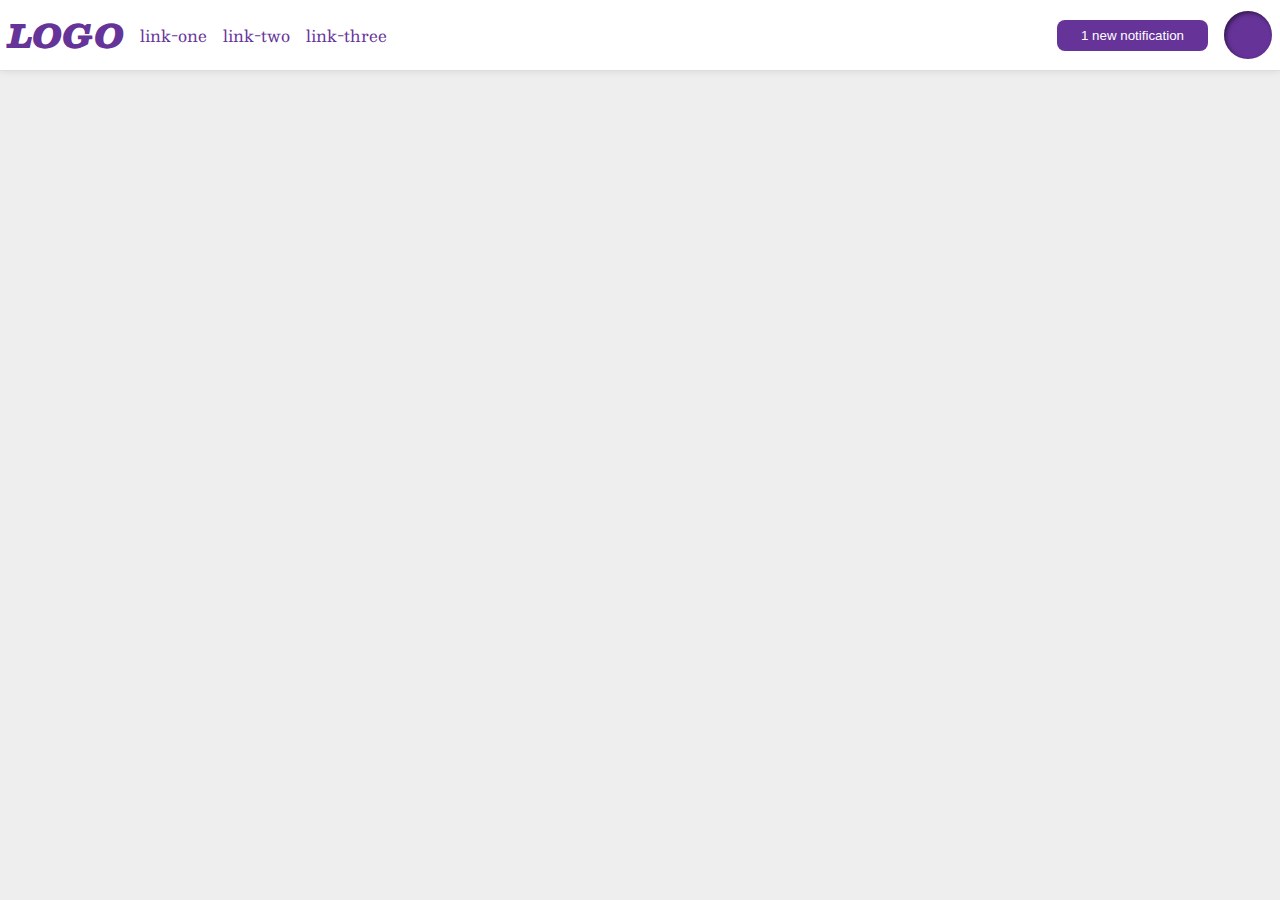
<file: flex/03-flex-header-2/index.html>
<!DOCTYPE html>
<html lang="en">
  <head>
    <meta charset="UTF-8">
    <meta http-equiv="X-UA-Compatible" content="IE=edge">
    <meta name="viewport" content="width=device-width, initial-scale=1.0">
    <title>Flex Header 2</title>
    <link rel="stylesheet" href="style.css">
  </head>

  <body>
    <div class="header">
      <div class="left-header">
        <div class="logo">
          LOGO
        </div>
          <ul class="links">
            <li><a href="google.com">link-one</a></li>
            <li><a href="google.com">link-two</a></li>
            <li><a href="google.com">link-three</a></li>
          </ul>
      </div>
      <div class="right-header">
        <button class="notifications">
          1 new notification
        </button>
        <div class="profile-image"></div>
      </div>
    </div>
  </body>
</html>
</file>
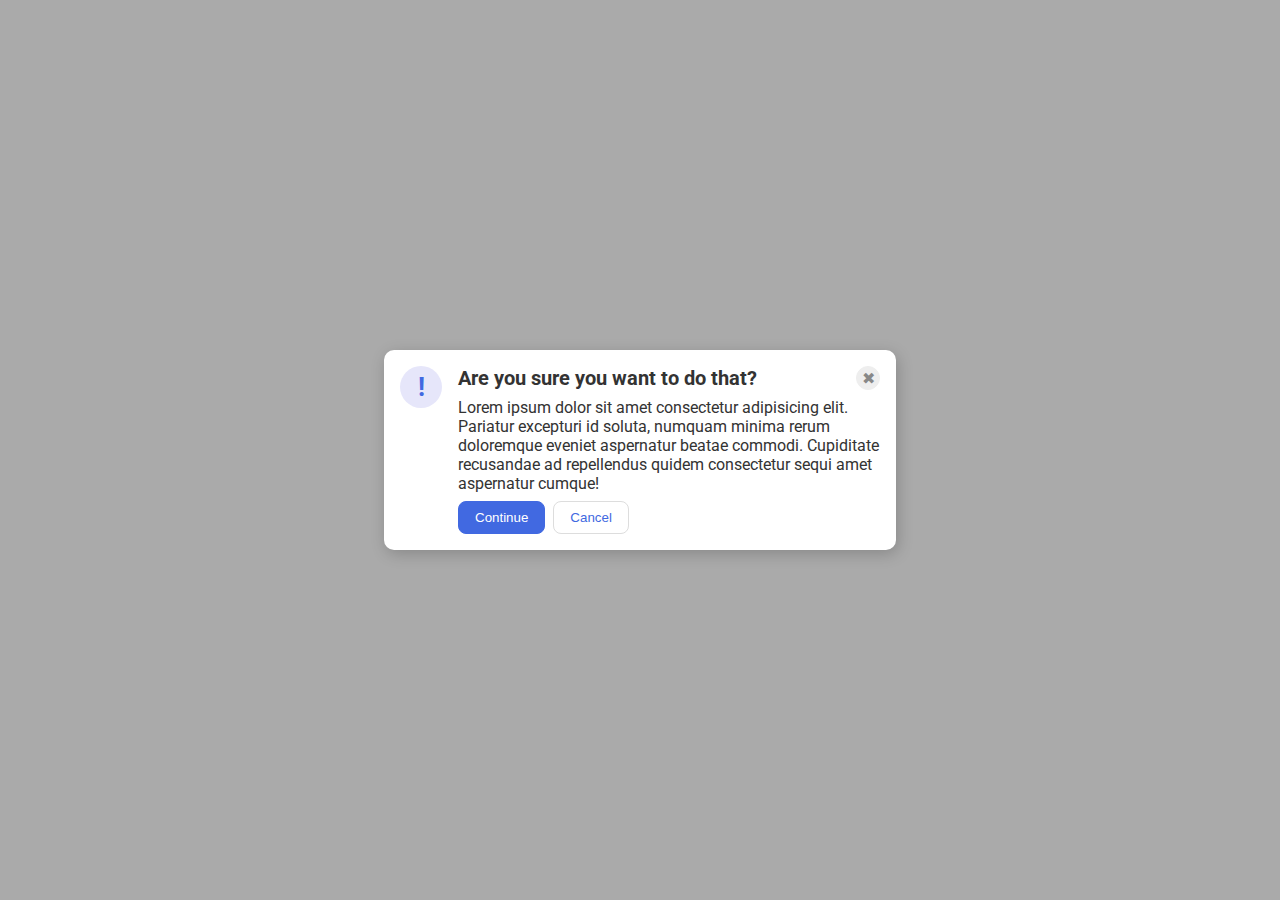
<file: flex/05-flex-modal/index.html>
<!DOCTYPE html>
<html lang="en">
  <head>
    <meta charset="UTF-8">
    <meta http-equiv="X-UA-Compatible" content="IE=edge">
    <meta name="viewport" content="width=device-width, initial-scale=1.0">
    <link rel="stylesheet" href="style.css">
    <title>Modal</title>
  </head>
  <body>
    <div class="modal">
      <div class="icon">!</div>
      <div class="container">
        <div class="header">
          Are you sure you want to do that?
          <button class="close-button">✖</button>
        </div>
        <div class="text">Lorem ipsum dolor sit amet consectetur adipisicing elit. Pariatur excepturi id soluta, numquam minima rerum doloremque eveniet aspernatur beatae commodi. Cupiditate recusandae ad repellendus quidem consectetur sequi amet aspernatur cumque!</div>
        <div class="buttons">
          <button class="continue">Continue</button>
          <button class="cancel">Cancel</button>
        </div>
      </div>
    </div>
  </body>
</html>
</file>
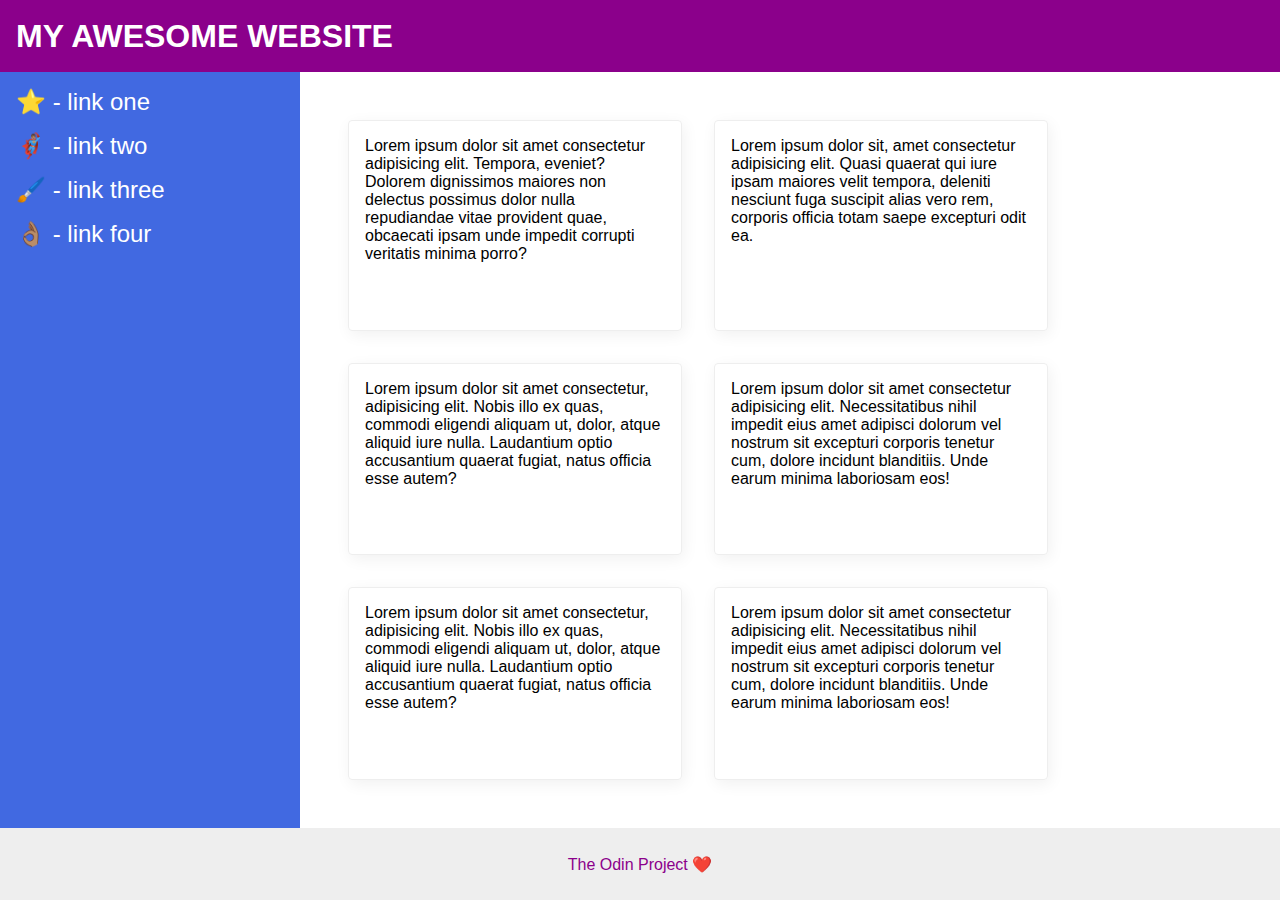
<file: flex/07-flex-layout-2/index.html>
<!DOCTYPE html>
<html lang="en">
  <head>
    <meta charset="UTF-8">
    <meta http-equiv="X-UA-Compatible" content="IE=edge">
    <meta name="viewport" content="width=device-width, initial-scale=1.0">
    <title>The Holy Grail</title>
    <link rel="stylesheet" href="style.css">
  </head>

  <body>
    <div class="header">
      MY AWESOME WEBSITE
    </div>
    
    <div class="content">
      <div class="sidebar">
        <ul>
          <li><a href="#">⭐ - link one</a></li>
          <li><a href="#">🦸🏽‍♂️ - link two</a></li>
          <li><a href="#">🖌️ - link three</a></li>
          <li><a href="#">👌🏽 - link four</a></li>
        </ul>
      </div>
  
      <div class="cards">
        <div class="card">Lorem ipsum dolor sit amet consectetur adipisicing elit. Tempora, eveniet? Dolorem dignissimos maiores non delectus possimus dolor nulla repudiandae vitae provident quae, obcaecati ipsam unde impedit corrupti veritatis minima porro?</div>
        <div class="card">Lorem ipsum dolor sit, amet consectetur adipisicing elit. Quasi quaerat qui iure ipsam maiores velit tempora, deleniti nesciunt fuga suscipit alias vero rem, corporis officia totam saepe excepturi odit ea.</div>
        <div class="card">Lorem ipsum dolor sit amet consectetur, adipisicing elit. Nobis illo ex quas, commodi eligendi aliquam ut, dolor, atque aliquid iure nulla. Laudantium optio accusantium quaerat fugiat, natus officia esse autem?</div>
        <div class="card">Lorem ipsum dolor sit amet consectetur adipisicing elit. Necessitatibus nihil impedit eius amet adipisci dolorum vel nostrum sit excepturi corporis tenetur cum, dolore incidunt blanditiis. Unde earum minima laboriosam eos!</div>
        <div class="card">Lorem ipsum dolor sit amet consectetur, adipisicing elit. Nobis illo ex quas, commodi eligendi aliquam ut, dolor, atque aliquid iure nulla. Laudantium optio accusantium quaerat fugiat, natus officia esse autem?</div>
        <div class="card">Lorem ipsum dolor sit amet consectetur adipisicing elit. Necessitatibus nihil impedit eius amet adipisci dolorum vel nostrum sit excepturi corporis tenetur cum, dolore incidunt blanditiis. Unde earum minima laboriosam eos!</div>
      </div>
      
    </div>
  
    
    <div class="footer">
      The Odin Project ❤️
    </div>
  </body>
</html>
</file>
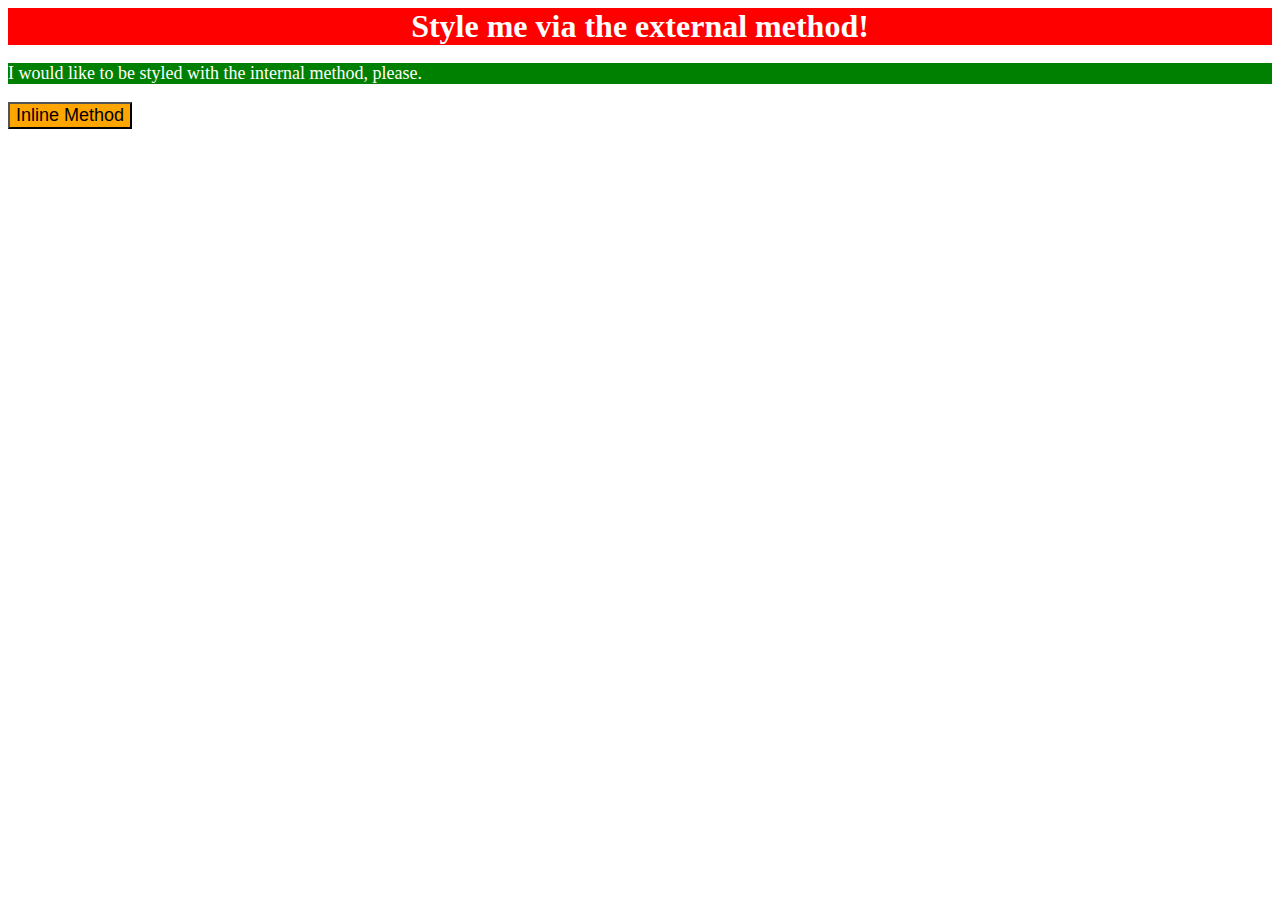
<file: foundations/01-css-methods/index.html>
<!DOCTYPE html>
<html lang="en">
  <head>
    <meta charset="UTF-8">
    <meta http-equiv="X-UA-Compatible" content="IE=edge">
    <meta name="viewport" content="width=device-width, initial-scale=1.0">
    <title>Methods for Adding CSS</title>
    <link rel="stylesheet" href="style.css">
    <style>
      p {
        background-color: green;
        color: white;
        font-size: 18px;
      }
    </style>
  </head>
  <body>
    <div>Style me via the external method!</div>
    <p>I would like to be styled with the internal method, please.</p>
    <button style="background-color: orange; font-size: 18px;">Inline Method</button>
  </body>
</html>
</file>
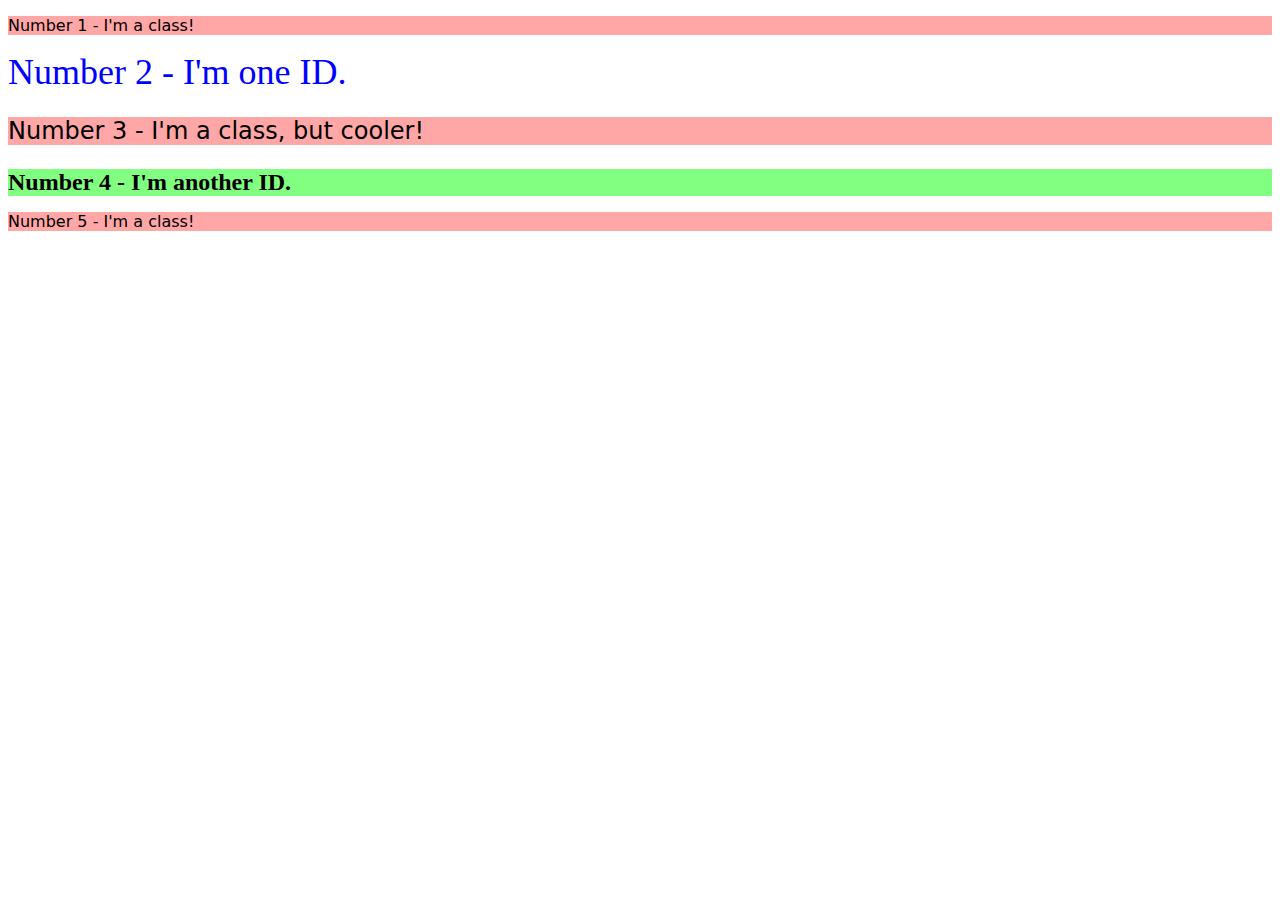
<file: foundations/02-class-id-selectors/index.html>
<!DOCTYPE html>
<html lang="en">
  <head>
    <meta charset="UTF-8">
    <meta http-equiv="X-UA-Compatible" content="IE=edge">
    <meta name="viewport" content="width=device-width, initial-scale=1.0">
    <title>Class and ID Selectors</title>
    <link rel="stylesheet" href="style.css">
  </head>
  <body>
    <p class="odd">Number 1 - I'm a class!</p>
    <div id="bigblue">Number 2 - I'm one ID.</div>
    <p class="odd cool">Number 3 - I'm a class, but cooler!</p>
    <div class="cool" id=boldgreen>Number 4 - I'm another ID.</div>
    <p class="odd">Number 5 - I'm a class!</p>
  </body>
</html>
</file>
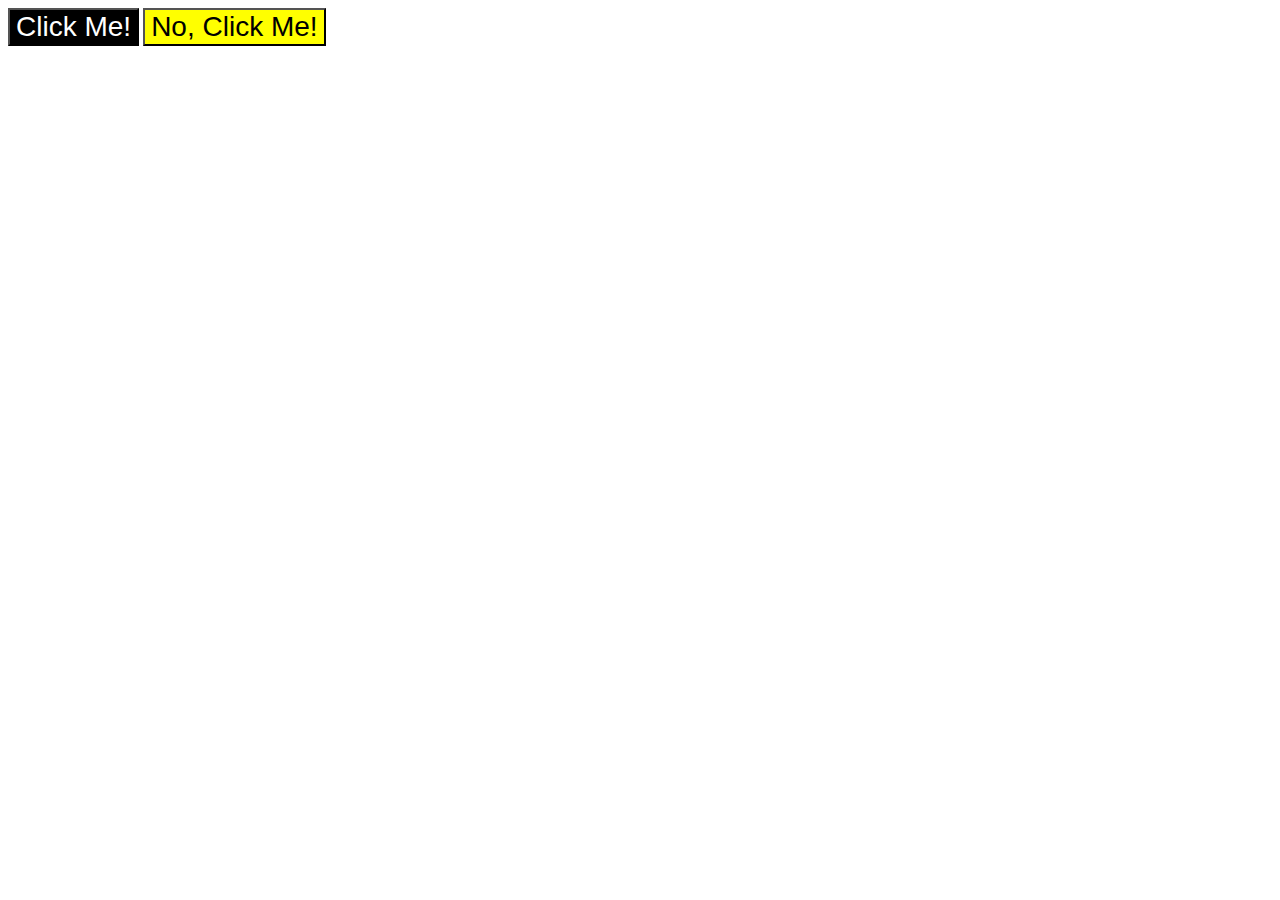
<file: foundations/03-grouping-selectors/index.html>
<!DOCTYPE html>
<html lang="en">
  <head>
    <meta charset="UTF-8">
    <meta http-equiv="X-UA-Compatible" content="IE=edge">
    <meta name="viewport" content="width=device-width, initial-scale=1.0">
    <title>Grouping Selectors</title>
    <link rel="stylesheet" href="style.css">
  </head>
  <body>
    <button class="left">Click Me!</button>
    <button class="right">No, Click Me!</button>
  </body>
</html>
</file>
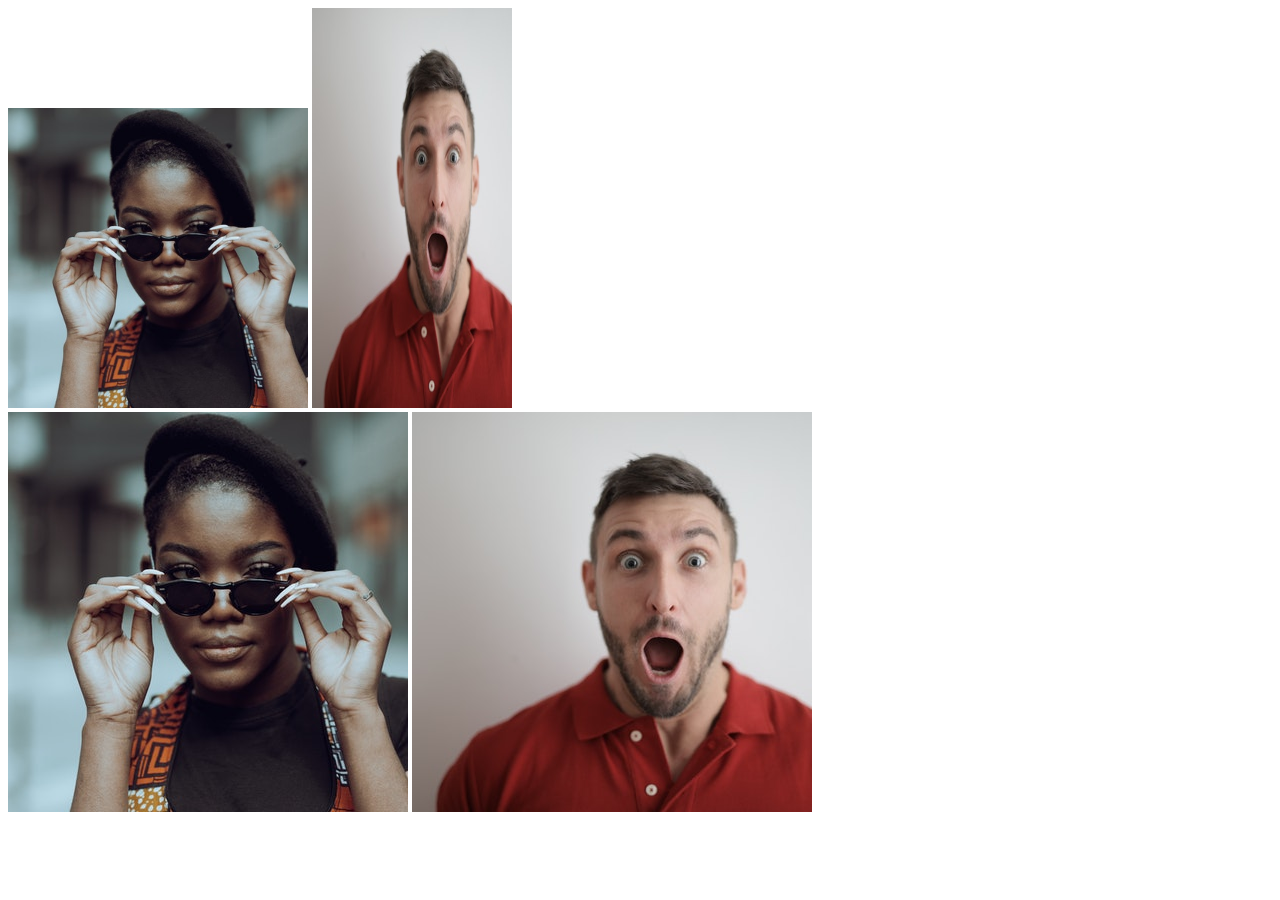
<file: foundations/04-chaining-selectors/index.html>
<!DOCTYPE html>
<html lang="en">
  <head>
    <meta charset="UTF-8">
    <meta http-equiv="X-UA-Compatible" content="IE=edge">
    <meta name="viewport" content="width=device-width, initial-scale=1.0">
    <title>Chaining Selectors</title>
    <link rel="stylesheet" href="style.css">
  </head>
  <body>
    <!-- Check image source path. Review Foundations lesson - Links and Images -->
    <!-- Use the classes BELOW this line -->
    <div>
      <img class="avatar proportioned" src="./img/woman.jpg" alt="Woman with glasses">
      <img class="avatar distorted" src="./img/man.jpg" alt="Man with surprised expression">
    </div>
    <!-- Use the classes ABOVE this line -->
    <div>
      <img class="original proportioned" src="./img/woman.jpg" alt="Woman with glasses">
      <img class="original distorted" src="./img/man.jpg" alt="Man with surprised expression">
    </div>
  </body>
</html>
</file>
<file: flex/03-flex-header-2/style.css>
/* this is some magical font-importing.  
you'll learn about it later. */
@import url('https://fonts.googleapis.com/css2?family=Besley:ital,wght@0,400;1,900&display=swap');

body {
  margin: 0;
  background: #eee;
  font-family: Besley, serif;
}

.header {
  background: white;
  border-bottom: 1px solid #ddd;
  box-shadow: 0 0 8px rgba(0,0,0,.1);
  display: flex;
  justify-content: space-between;
  padding: 8px;
}

.profile-image {
  background: rebeccapurple;
  box-shadow: inset 2px 2px 4px rgba(0,0,0,.5);
  border-radius: 50%;
  width: 48px;
  height: 48px;
}

.logo {
  color: rebeccapurple;
  font-size: 32px;
  font-weight: 900;
  font-style: italic;
}

button {
  border: none;
  border-radius: 8px;
  background: rebeccapurple;
  color: white;
  padding: 8px 24px;
}

a {
  /* this removes the line under our links */
  text-decoration: none;
  color: rebeccapurple;
}

ul {
  list-style-type: none;
  display: flex;
  margin: 0;
  padding: 0;
  gap: 16px;
}


.left-header, .right-header {
  display: flex;
  align-items: center;
  gap: 16px;
}
</file>
<file: flex/05-flex-modal/style.css>
@import url('https://fonts.googleapis.com/css2?family=Roboto:wght@400;700&display=swap');

html, body {
  height: 100%;
}

body {
  font-family: Roboto, sans-serif;
  margin: 0;
  background: #aaa;
  color: #333;
  /* I'll give you this one for free lol */
  display: flex;
  align-items: center;
  justify-content: center;
}

.modal {
  background: white;
  width: 480px;
  border-radius: 10px;
  box-shadow: 2px 4px 16px rgba(0,0,0,.2);
  display: flex;
  gap: 16px;
  padding: 16px;
}

.icon {
  color: royalblue;
  font-size: 26px;
  font-weight: 700;
  background: lavender;
  width: 42px;
  height: 42px;
  border-radius: 50%;
  display: flex;
  align-items: center;
  justify-content: center;
  flex-shrink: 0;
}

.close-button {
  background: #eee;
  border-radius: 50%;
  color: #888;
  font-weight: 400;
  font-size: 16px;
  height: 24px;
  width: 24px;
  display: flex;
  align-items: center;
  justify-content: center;
  border: 1px solid #eee;
  padding: 0;
}

button {
  cursor: pointer;
  padding: 8px 16px;
  border-radius: 8px;
}

button.continue {
  background: royalblue;
  border: 1px solid royalblue;
  color: white;
}

button.cancel {
  background: white;
  border: 1px solid #ddd;
  color: royalblue;
}

.container {
  display: flex;
  flex-direction: column;
  gap: 8px;
}

.header {
  display: flex;
  justify-content: space-between;
  font-size: 20px;
  font-weight: bold;
}

.buttons {
  display: flex;
  gap: 8px;
}
</file>
<file: flex/07-flex-layout-2/style.css>
body {
  font-family: -apple-system, BlinkMacSystemFont, 'Segoe UI', Roboto, Oxygen, Ubuntu, Cantarell, 'Open Sans', 'Helvetica Neue', sans-serif;
  margin: 0;
  min-height: 100vh;
  display: flex;
  flex-direction: column;
}

.header {
  height: 72px;
  background: darkmagenta;
  color: white;
  flex: 0 0 auto;
  font-size: 32px;
  font-weight: 900;
  display: flex;
  align-items: center;
  padding-left: 16px;
}

.footer {
  height: 72px;
  background: #eee;
  color: darkmagenta;
  display: flex;
  justify-content: center;
  align-items: center;
}

.content {
  display: flex;
  flex: 1;
}

.cards {
  display: flex;
  flex-wrap: wrap;
  padding: 32px;
}

.sidebar {
  width: 300px;
  background: royalblue;
  box-sizing: border-box;
  flex: 0 0 auto;
  padding: 16px;
}

ul {
  list-style: none;
  margin: 0;
  padding: 0;
}

li {
  margin-bottom: 16px;
}

.sidebar a {
  text-decoration: none;
  color: white;
  font-size: 24px;
}

.card {
  border: 1px solid #eee;
  box-shadow: 2px 4px 16px rgba(0,0,0,.06);
  border-radius: 4px;
  width: 300px;
  padding: 16px;
  margin: 16px;
}
</file>
<file: foundations/01-css-methods/style.css>
div {
    background-color: red;
    color: white;
    font-size: 32px;
    font-weight: bold;
    text-align: center;
}
</file>
<file: foundations/02-class-id-selectors/style.css>
.odd {
    background-color: #ffa7a7;
    font-family: "Verdana", "DejaVu Sans", sans-serif;
}

#bigblue {
    color: #0000ff;
    font-size: 36px;
}

.cool {
    font-size: 24px;
}

#boldgreen {
    background-color: #80ff80;
    font-weight: bold;
}
</file>
<file: foundations/03-grouping-selectors/style.css>
.left,
.right {
    font-size: 28px;
    font-family: "Helvetica", "Times New Roman", sans-serif;
}

.left {
    background-color: #000000;
    color: #ffffff;
}

.right {
    background-color: #ffff00;
}
</file>
<file: foundations/04-chaining-selectors/style.css>
/* Add CSS Styling */
.avatar.proportioned {
    width: 300px;
    height: auto;
}

.avatar.distorted {
    width: 200px;
    height: 400px;
}
</file>
